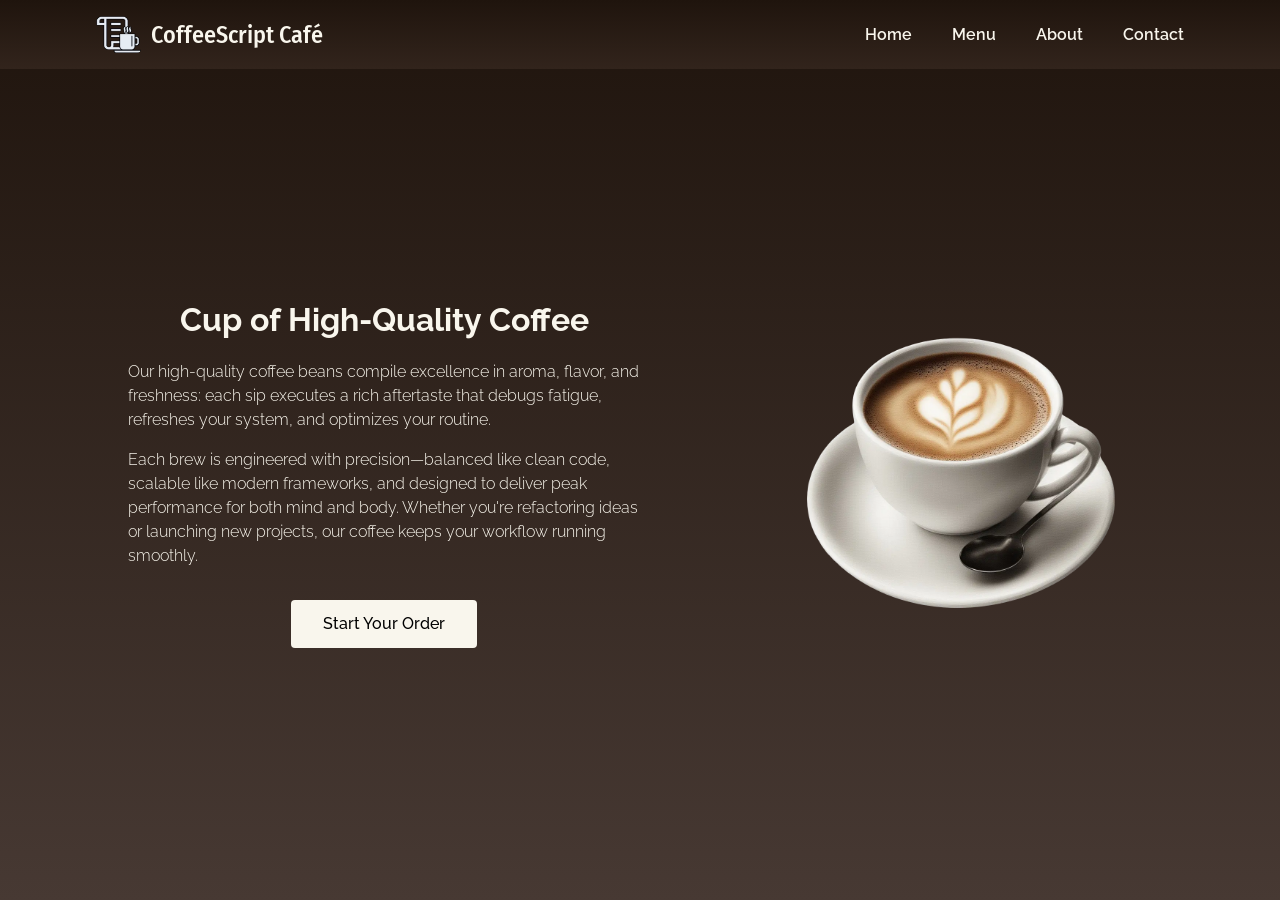
<file: index.html>
<!DOCTYPE html>
<html lang="en">

<head>
    <meta charset="UTF-8">
    <meta name="viewport" content="width=device-width, initial-scale=1.0">
    <title>CoffeeScript Café — Home</title>
    <meta name="description"
        content="CoffeeScript Café — your daily dose of code and caffeine. Enjoy high-quality, precision-brewed coffee crafted to energize developers, refresh routines, and fuel creativity. Start your order today and optimize your workflow with every sip.">
    <meta name="author" content="JJ Ginon">

    <link rel="icon" href="/favicon.ico" type="image/x-icon">
    <link rel="icon" href="img/favicon/favicon-32x32.png" sizes="32x32" type="image/png">
    <link rel="icon" href="img/favicon/favicon-48x48.png" sizes="48x48" type="image/png">
    <link rel="icon" href="img/favicon/favicon.svg" type="image/svg+xml">

    <link rel="preconnect" href="https://fonts.googleapis.com">
    <link rel="preconnect" href="https://fonts.gstatic.com" crossorigin>

    <link rel="stylesheet" href="css/styles.css">

    <link rel="preload"
        href="https://fonts.googleapis.com/css2?family=Fira+Sans+Condensed:wght@500;600&family=Raleway:wght@300;500;600&display=swap"
        as="style" onload="this.onload=null;this.rel='stylesheet'">
    <noscript>
        <link rel="stylesheet"
            href="https://fonts.googleapis.com/css2?family=Fira+Sans+Condensed:wght@500;600&family=Raleway:wght@300;500;600&display=swap">
    </noscript>

    <script src="js/nav.js" defer></script>
    <script src="js/script.js" defer></script>
</head>

<body>
    <header class="header">
        <div class="nav-mount"></div>
    </header>

    <main class="main home">
        <article id="home" class="main__article">
            <figure class="article__figure">
                <img class="article__img" src="img/home/coffee-hero-img-1024x1024.webp"
                    srcset="img/home/coffee-hero-img-300x300.webp 300w, img/home/coffee-hero-img-1024x1024.webp 1024w"
                    sizes="(max-width: 600px) 300px, 1024px" alt="An image of a cup of coffee"
                    title="CoffeeScript Café — your daily dose of code and caffeine" width="1024" height="1024"
                    fetchpriority="high">
                <figcaption class="sr-only">
                    CoffeeScript Café &mdash; fuel for developers, optimized like clean code and scalable systems
                </figcaption>

            </figure>
            <div class="article__div">
                <h2 class="article__h2">Cup of High-Quality Coffee</h2>
                <p class="article__p">
                    Our high-quality coffee beans compile excellence in aroma, flavor, and freshness: each sip executes
                    a rich aftertaste that debugs fatigue, refreshes your system, and optimizes your routine.
                </p>
                <p class="article__p"> Each brew is engineered with precision—balanced like clean code, scalable like
                    modern frameworks, and designed to deliver peak performance for both mind and body. Whether you're
                    refactoring ideas or launching new projects, our coffee keeps your workflow running smoothly. </p>
                <button class="btn article__button">
                    Start Your Order
                </button>
            </div>
        </article>
        <button id="backToTop" aria-label="Back to top">
            <span class="sr-only">Back to top</span>
            <svg xmlns="http://www.w3.org/2000/svg" viewBox="0 0 24 24" width="32" height="32" fill="currentColor"
                preserveAspectRatio="xMidYMid meet">
                <path d="M4 12l1.41 1.41L11 7.83V20h2V7.83l5.59 5.58L20 12l-8-8-8 8z" />
            </svg>
        </button>
    </main>
</body>

</html>
</file>
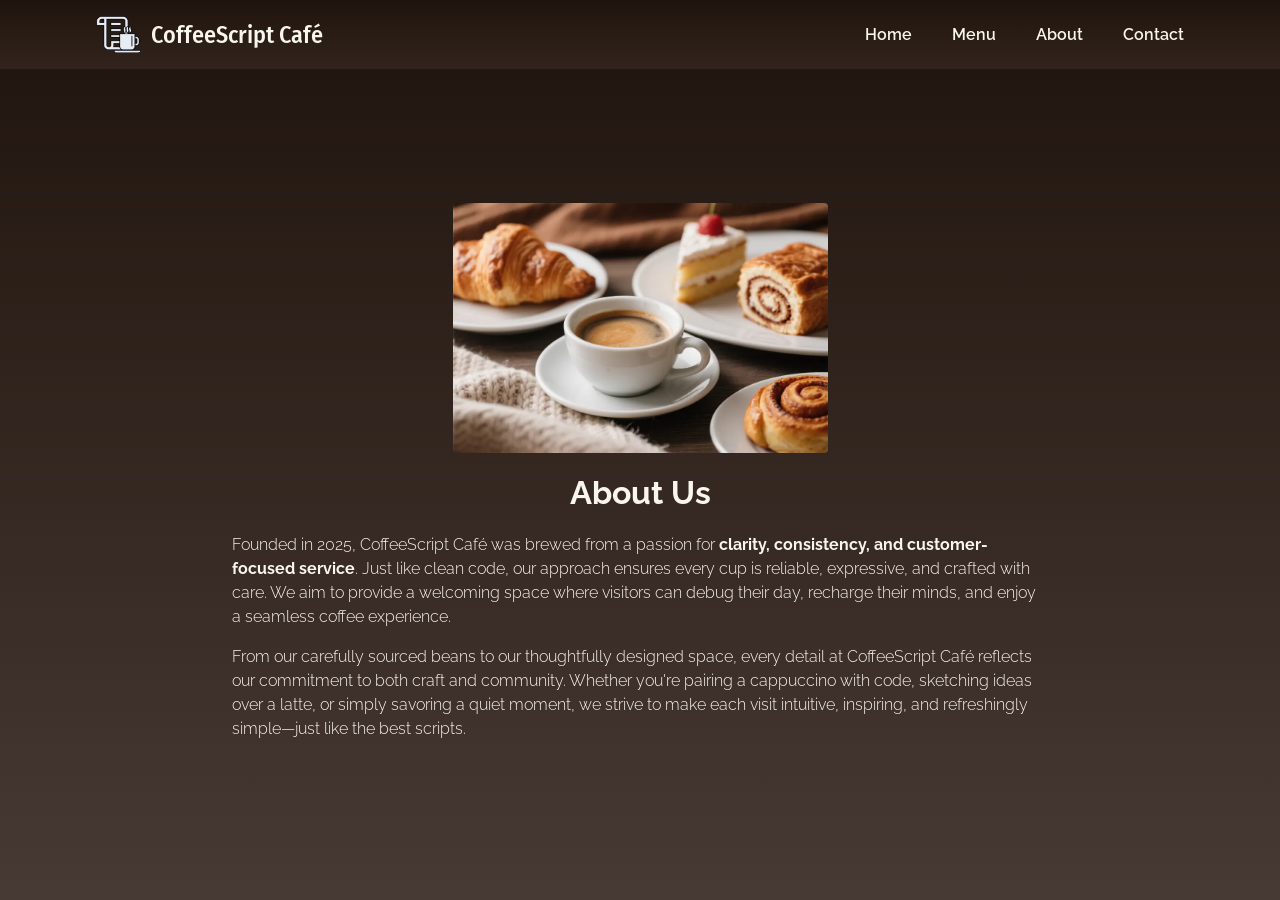
<file: about.html>
<!DOCTYPE html>
<html lang="en">

<head>
    <meta charset="UTF-8">
    <meta name="viewport" content="width=device-width, initial-scale=1.0">
    <title>CoffeeScript Café — About Us</title>
    <meta name="description"
        content="Discover the story behind CoffeeScript Café — founded in 2025 with a passion for clarity, consistency, and customer-focused service. Every cup is crafted like clean code: reliable, expressive, and designed to recharge your day in a welcoming space.">
    <meta name="author" content="JJ Ginon">

    <link rel="icon" href="/favicon.ico" type="image/x-icon">
    <link rel="icon" href="img/favicon/favicon-32x32.png" sizes="32x32" type="image/png">
    <link rel="icon" href="img/favicon/favicon-48x48.png" sizes="48x48" type="image/png">
    <link rel="icon" href="img/favicon/favicon.svg" type="image/svg+xml">

    <link rel="preconnect" href="https://fonts.googleapis.com">
    <link rel="preconnect" href="https://fonts.gstatic.com" crossorigin>

    <link rel="stylesheet" href="css/styles.css">

    <link rel="preload"
        href="https://fonts.googleapis.com/css2?family=Fira+Sans+Condensed:wght@500;600&family=Raleway:wght@300;500;600&display=swap"
        as="style" onload="this.onload=null;this.rel='stylesheet'">
    <noscript>
        <link rel="stylesheet"
            href="https://fonts.googleapis.com/css2?family=Fira+Sans+Condensed:wght@500;600&family=Raleway:wght@300;500;600&display=swap">
    </noscript>

    <script src="js/nav.js" defer></script>
    <script src="js/script.js" defer></script>
</head>

<body>
    <header class="header">
        <div class="nav-mount"></div>
    </header>

    <main class="main about-us">
        <article id="about" class="main__article about">
            <figure class="article__figure">
                <img class="article__img" src="img/about/bon-appetit-1000x667.webp"
                    srcset="img/about/bon-appetit-300x200.webp 300w, img/about/bon-appetit-1000x667.webp 1000w"
                    sizes="(max-width: 600px) 300px, 1000px"
                    alt="Croissant on a plate, cup of coffee, cake with cherry on top and bread roll on a plate, and a cinnamon roll on a plate"
                    title="Bon Appétit: A delightful spread of coffee and pastries" width="1000" height="667"
                    fetchpriority="high">
                <figcaption class="sr-only">
                    A tempting assortment of coffee and pastries: croissant, cake with cherry, bread roll, and cinnamon
                    roll
                </figcaption>
            </figure>
            <h2 class="article__h2">About Us</h2>
            <p class="article__p">
                Founded in <time datetime="2025">2025</time>, CoffeeScript Café was brewed from a passion for
                <strong>clarity, consistency, and customer-focused service</strong>. Just like clean code, our
                approach ensures every cup is reliable, expressive, and crafted with care. We aim to provide a
                welcoming space where visitors can debug their day, recharge their minds, and enjoy a seamless
                coffee experience.
            </p>
            <p class="article__p">
                From our carefully sourced beans to our thoughtfully designed space, every detail at CoffeeScript Café
                reflects our commitment to both craft and community. Whether you're pairing a cappuccino with code,
                sketching ideas over a latte, or simply savoring a quiet moment, we strive to make each visit
                intuitive, inspiring, and refreshingly simple&mdash;just like the best scripts.
            </p>
        </article>
        <button id="backToTop" aria-label="Back to top">
            <span class="sr-only">Back to top</span>
            <svg xmlns="http://www.w3.org/2000/svg" viewBox="0 0 24 24" width="32" height="32" fill="currentColor"
                preserveAspectRatio="xMidYMid meet">
                <path d="M4 12l1.41 1.41L11 7.83V20h2V7.83l5.59 5.58L20 12l-8-8-8 8z" />
            </svg>
        </button>
    </main>
</body>

</html>
</file>
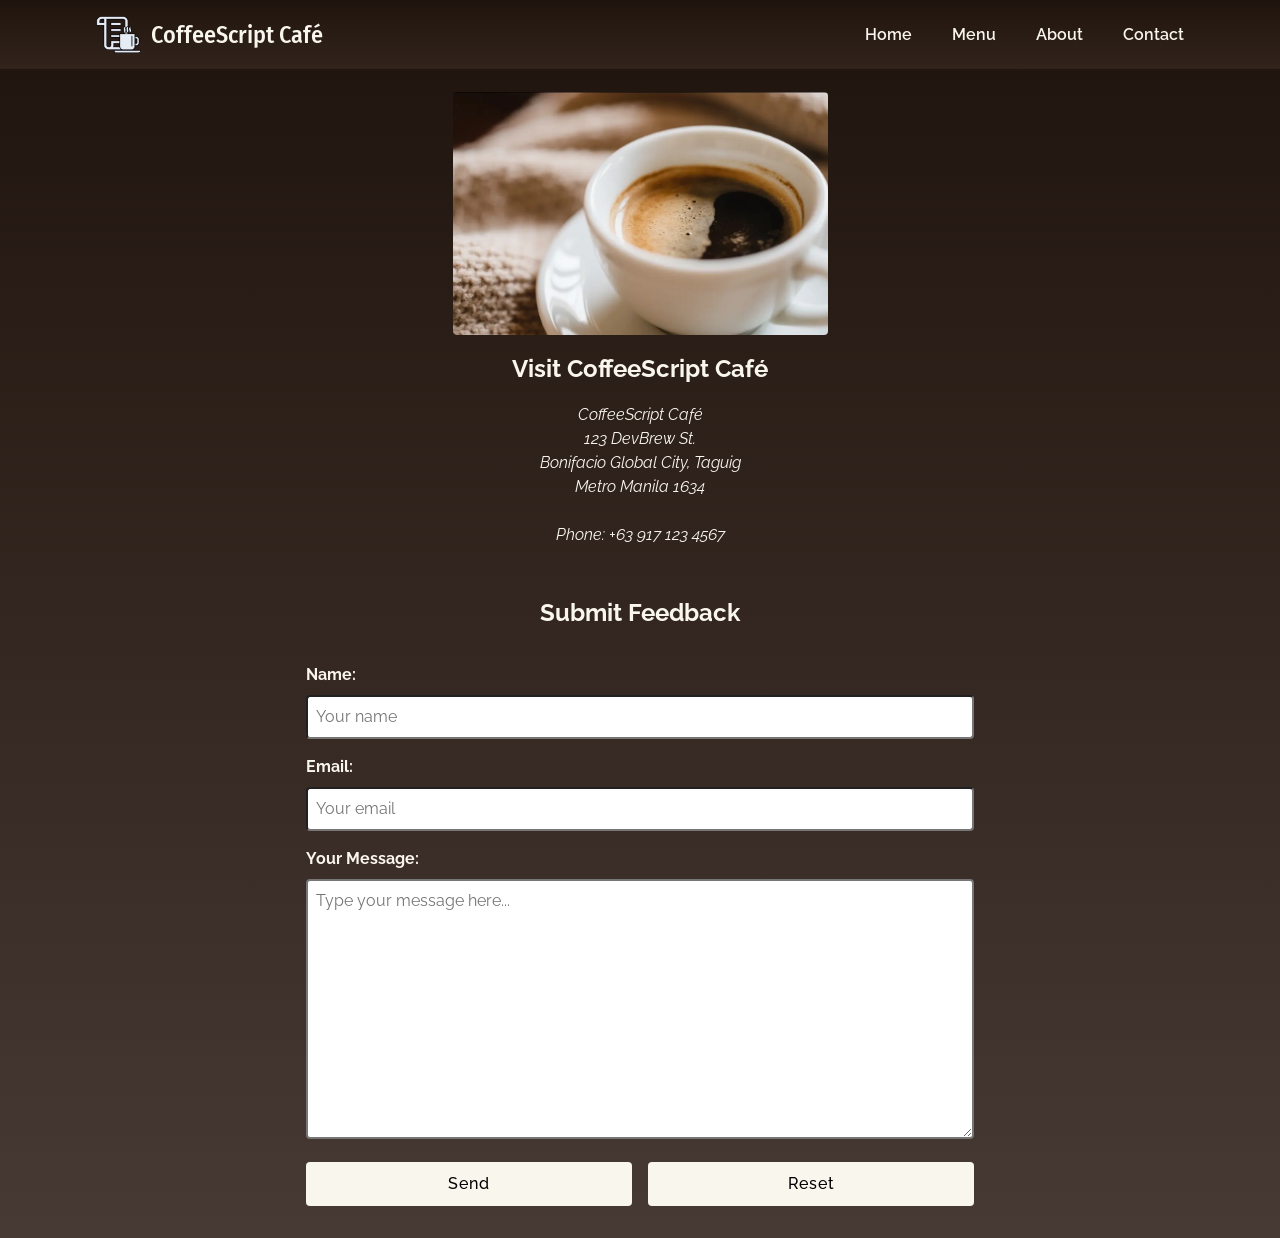
<file: contact.html>
<!DOCTYPE html>
<html lang="en">

<head>
    <meta charset="UTF-8">
    <meta name="viewport" content="width=device-width, initial-scale=1.0">
    <title>CoffeeScript Café — Contact Us</title>
    <meta name="description"
        content="Get in touch with CoffeeScript Café. Visit us in Bonifacio Global City, Taguig or reach out by phone or email. Share your feedback, suggestions, or questions — we're here to connect and serve you with clarity and care.">
    <meta name="author" content="JJ Ginon">

    <link rel="icon" href="/favicon.ico" type="image/x-icon">
    <link rel="icon" href="img/favicon/favicon-32x32.png" sizes="32x32" type="image/png">
    <link rel="icon" href="img/favicon/favicon-48x48.png" sizes="48x48" type="image/png">
    <link rel="icon" href="img/favicon/favicon.svg" type="image/svg+xml">

    <link rel="preconnect" href="https://fonts.googleapis.com">
    <link rel="preconnect" href="https://fonts.gstatic.com" crossorigin>

    <link rel="stylesheet" href="css/styles.css">

    <link rel="preload"
        href="https://fonts.googleapis.com/css2?family=Fira+Sans+Condensed:wght@500;600&family=Raleway:wght@300;500;600&display=swap"
        as="style" onload="this.onload=null;this.rel='stylesheet'">
    <noscript>
        <link rel="stylesheet"
            href="https://fonts.googleapis.com/css2?family=Fira+Sans+Condensed:wght@500;600&family=Raleway:wght@300;500;600&display=swap">
    </noscript>

    <script src="js/nav.js" defer></script>
    <script src="js/script.js" defer></script>
</head>

<body>
    <header class="header">
        <div class="nav-mount"></div>
    </header>

    <main class="main contact-info">
        <article id="location" class="main__article location">
            <figure class="article__figure">
                <img class="article__img" src="img/contact/coffee-up-close-1000x649.webp"
                    srcset="img/contact/coffee-up-close-300x195.webp 300w, img/contact/coffee-up-close-1000x649.webp 1000w"
                    sizes="(max-width: 600px) 300px, 1000px" alt="Close-up view of freshly brewed coffee"
                    title="Freshly brewed coffee captured in detail" width="1000" height="649" fetchpriority="high">
                <figcaption class="sr-only">
                    Fresh coffee, up close&mdash;rich texture and warm tones
                </figcaption>
            </figure>
            <h2 class="location__h2">Visit CoffeeScript Café</h2>
            <address>
                CoffeeScript Café<br>
                123 DevBrew St.<br>
                Bonifacio Global City, Taguig<br>
                Metro Manila 1634<br>
                <br>
                Phone: <a href="tel:+639171234567">+63 917 123 4567</a>
            </address>
        </article>
        <article id="contact" class="main__article contact">
            <h2 class="contact__h2">Submit Feedback</h2>

            <form class="contact__form" action="https://httpbin.org/get" method="get">
                <fieldset class="contact__fieldset">
                    <legend class="sr-only">Provide your thoughts, suggestions, or questions</legend>
                    <p class="contact__p">
                        <label class="contact__label" for="name">Name:</label>
                        <input class="contact__input" type="text" name="name" id="name" placeholder="Your name" required
                            autocomplete="name">
                    </p>
                    <p class="contact__p">
                        <label class="contact__label" for="email">Email:</label>
                        <input class="contact__input" type="email" name="email" id="email" placeholder="Your email"
                            required autocomplete="email" aria-describedby="emailError">
                        <span id="emailError" class="sr-only">Please enter a valid email address</span>
                    </p>
                    <p class="contact__p">
                        <label class="contact__label" for="message">Your Message:</label>
                        <textarea class="contact__textarea" name="message" id="message" cols="30" rows="10"
                            placeholder="Type your message here..."></textarea>
                    </p>
                </fieldset>
                <fieldset class="contact__fieldset button-container">
                    <button class="btn contact__button" type="submit">Send</button>
                    <button class="btn contact__button" type="reset">Reset</button>
                </fieldset>
            </form>
        </article>
        <button id="backToTop" aria-label="Back to top">
            <span class="sr-only">Back to top</span>
            <svg xmlns="http://www.w3.org/2000/svg" viewBox="0 0 24 24" width="32" height="32" fill="currentColor"
                preserveAspectRatio="xMidYMid meet">
                <path d="M4 12l1.41 1.41L11 7.83V20h2V7.83l5.59 5.58L20 12l-8-8-8 8z" />
            </svg>
        </button>
    </main>
</body>

</html>
</file>
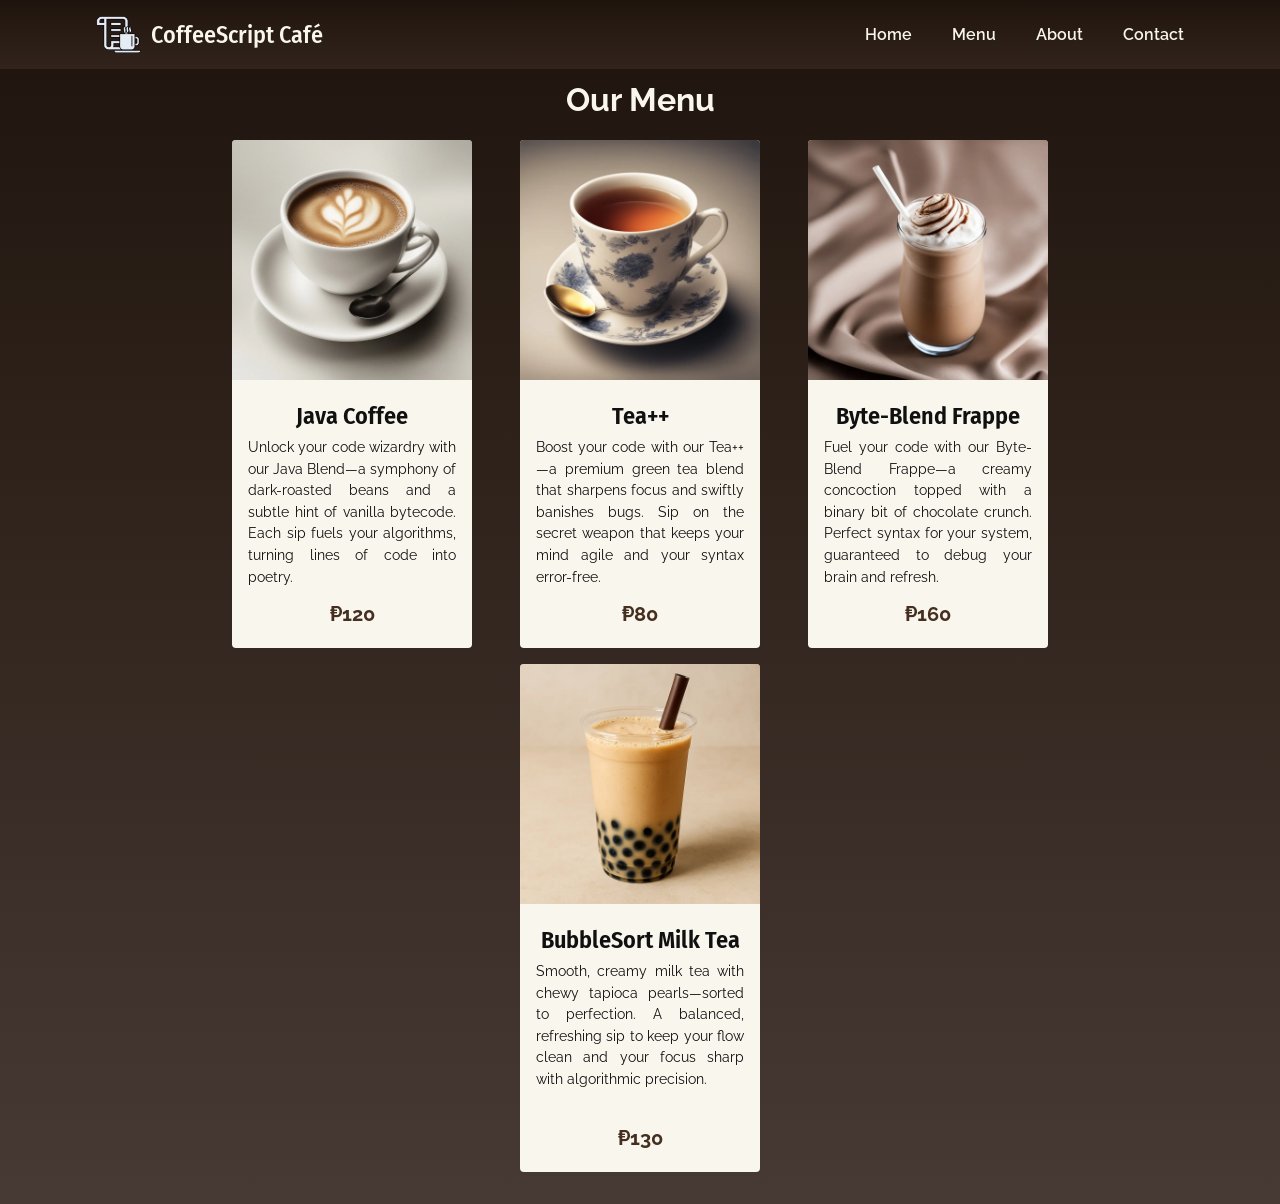
<file: menu.html>
<!DOCTYPE html>
<html lang="en">

<head>
    <meta charset="UTF-8">
    <meta name="viewport" content="width=device-width, initial-scale=1.0">
    <title>CoffeeScript Café — Our Menu</title>
    <meta name="description"
        content="Explore the CoffeeScript Café menu — from Java Coffee and Tea++ to Byte-Blend Frappe and BubbleSort Milk Tea. Each drink is crafted with code-inspired creativity, premium ingredients, and algorithmic precision to fuel your day.">
    <meta name="author" content="JJ Ginon">

    <link rel="icon" href="/favicon.ico" type="image/x-icon">
    <link rel="icon" href="img/favicon/favicon-32x32.png" sizes="32x32" type="image/png">
    <link rel="icon" href="img/favicon/favicon-48x48.png" sizes="48x48" type="image/png">
    <link rel="icon" href="img/favicon/favicon.svg" type="image/svg+xml">

    <link rel="preconnect" href="https://fonts.googleapis.com">
    <link rel="preconnect" href="https://fonts.gstatic.com" crossorigin>

    <link rel="stylesheet" href="css/styles.css">

    <link rel="preload"
        href="https://fonts.googleapis.com/css2?family=Fira+Sans+Condensed:wght@500;600&family=Raleway:wght@300;500;600&display=swap"
        as="style" onload="this.onload=null;this.rel='stylesheet'">
    <noscript>
        <link rel="stylesheet"
            href="https://fonts.googleapis.com/css2?family=Fira+Sans+Condensed:wght@500;600&family=Raleway:wght@300;500;600&display=swap">
    </noscript>

    <link rel="preload" as="image" href="img/coffee/coffee-1024x1024.webp">

    <script src="js/nav.js" defer></script>
    <script src="js/script.js" defer></script>
</head>

<body>
    <header class="header">
        <div class="nav-mount"></div>
    </header>

    <main class="main">
        <article id="menu" class="main__article menu">
            <h2 class="article__h2 product__h2">Our Menu</h2>
            <div class="menu__div">
                <div class="container__div card" tabindex="0">
                    <div class="card__div product">
                        <img class="product__img" src="img/coffee/coffee-1024x1024.webp"
                            srcset="img/coffee/coffee-300x300.webp 300w, img/coffee/coffee-1024x1024.webp 1024w"
                            sizes="(max-width: 600px) 300px, 1024px" alt="coffeeScript Coffee" width="1024"
                            height="1024" fetchpriority="high">
                    </div>
                    <div class="card__div item">
                        <h3 class="item__h3">Java Coffee</h3>
                        <p class="item__p">
                            Unlock your code wizardry with our Java Blend&#8212;a symphony of dark-roasted beans and a
                            subtle hint of vanilla bytecode. Each sip fuels your algorithms, turning lines of code into
                            poetry.
                        </p>

                        <p class="item__p price">₱120</p>
                    </div>
                </div>

                <div class="container__div card" tabindex="0">
                    <div class="card__div product">
                        <img class="product__img" src="img/tea/tea-1024x1024.webp"
                            srcset="img/tea/tea-300x300.webp 300w, img/tea/tea-1024x1024.webp 1024w"
                            sizes="(max-width: 600px) 300px, 1024px" alt="coffeeScript Tea" width="1024" height="1024"
                            loading="lazy">
                    </div>
                    <div class="card__div item">
                        <h3 class="item__h3">Tea++</h3>
                        <p class="item__p">
                            Boost your code with our Tea++&#8212;a premium green tea blend that sharpens focus and
                            swiftly banishes bugs. Sip on the secret weapon that keeps your mind agile and your syntax
                            error-free.
                        </p>

                        <p class="item__p price">₱80</p>
                    </div>
                </div>

                <div class="container__div card" tabindex="0">
                    <div class="card__div product">
                        <img class="product__img" src="img/frappe/frappe-1024x1024.webp"
                            srcset="img/frappe/frappe-300x300.webp 300w, img/frappe/frappe-1024x1024.webp 1024w"
                            sizes="(max-width: 600px) 300px, 1024px" alt="coffeeScript Frappe" width="1024"
                            height="1024" loading="lazy">
                    </div>
                    <div class="card__div item">
                        <h3 class="item__h3">Byte-Blend Frappe</h3>
                        <p class="item__p">
                            Fuel your code with our Byte-Blend Frappe&#8212;a creamy concoction topped with a binary bit
                            of chocolate crunch. Perfect syntax for your system, guaranteed to debug your brain and
                            refresh.
                        </p>

                        <p class="item__p price">₱160</p>
                    </div>
                </div>

                <div class="container__div card" tabindex="0">
                    <div class="card__div product">
                        <img class="product__img" src="img/bubble-tea/bubble-tea-1024x1024.webp"
                            srcset="img/bubble-tea/bubble-tea-300x300.webp 300w, img/bubble-tea/bubble-tea-1024x1024.webp 1024w"
                            sizes="(max-width: 600px) 300px, 1024px" alt="BubbleSort Milk Tea with tapioca pearls"
                            width="1024" height="1024" loading="lazy">
                    </div>
                    <div class="card__div item">
                        <h3 class="item__h3">BubbleSort Milk Tea</h3>
                        <p class="item__p">
                            Smooth, creamy milk tea with chewy tapioca pearls—sorted to perfection. A balanced,
                            refreshing sip to keep your flow clean and your focus sharp with algorithmic precision.
                        </p>
                        <p class="item__p price">₱130</p>
                    </div>
                </div>
            </div>
        </article>
        <button id="backToTop" aria-label="Back to top">
            <span class="sr-only">Back to top</span>
            <svg xmlns="http://www.w3.org/2000/svg" viewBox="0 0 24 24" width="32" height="32" fill="currentColor"
                preserveAspectRatio="xMidYMid meet">
                <path d="M4 12l1.41 1.41L11 7.83V20h2V7.83l5.59 5.58L20 12l-8-8-8 8z" />
            </svg>
        </button>
    </main>
</body>

</html>
</file>
<file: css/styles.css>
@import url('https://fonts.googleapis.com/css2?family=Fira+Sans+Condensed:wght@500;600&family=Raleway:wght@300;500;600&display=swap');

/* || RESET */
*,
*::before,
*::after {
    margin: 0;
    padding: 0;
    box-sizing: border-box;
}

img {
    display: block;
    max-width: 100%;
    height: auto;
}

input,
button,
textarea {
    font: inherit;
}

/* || VARIABLES */

:root {
    /* FONTS */
    --FF: "Raleway", Arial, sans-serif;
    --FF-HEADINGS: "Fira Sans Condensed", sans-serif;

    /* COLORS */
    --BODY-BGCOLOR: #1F140D;
    --BODY-BGCOLOR-FADE: #473933;
    --BODY-BGIMAGE: linear-gradient(to bottom, var(--BODY-BGCOLOR), var(--BODY-BGCOLOR-FADE));

    --BUTTON-COLOR: #F9F6ED;
    --BUTTON-BGCOLOR: #F9F6ED;
    --BUTTON-HOVER: hsl(23, 35%, 45%);
    --BUTTON-ACTIVE: hsl(23, 35%, 35%);

    --CARD-COLOR: #101010;

    --FONT-COLOR: #F9F6ED;

    --HEADER-BGCOLOR: #1F140D;
    --HEADER-BGCOLOR-FADE-SM: #291D16;
    --HEADER-BGCOLOR-FADE-L: #32241C;
    --HEADER-BGIMAGE-SM: linear-gradient(to bottom, var(--HEADER-BGCOLOR), var(--HEADER-BGCOLOR-FADE-SM));
    --HEADER-BGIMAGE-L: linear-gradient(to bottom, var(--HEADER-BGCOLOR), var(--HEADER-BGCOLOR-FADE-L));

    --LINK-COLOR: #F9F6ED;
    --LINK-HOVER-SM: hsl(23, 35%, 30%);
    --LINK-HOVER-L: hsl(23, 35%, 75%);
    --LINK-ACTIVE: hsl(23, 35%, 35%);

    --NAV-BGCOLOR: #F9F6ED;
    --NAV-COLOR: #101010;
    --NAV-CLOSE-BUTTON-COLOR: #101010;
    --NAV-CLOSE-BUTTON-HOVER: hsl(23, 35%, 25%);

    /* BORDERS */
    --BORDER-RADIUS: 4px;

    /* TRANSITIONS */
    --TRANSITION-BASE: transform 0.3s ease-in-out, opacity 0.3s ease-in-out;
    --TRANSITION-COLOR: color 0.3s ease-in-out, transform 0.3s ease-in-out;
    --TRANSITION-SHADOW: transform 0.3s ease-in-out, box-shadow 0.3s ease-in-out;
    --TRANSITION-BG: background-color 0.3s ease-in-out, transform 0.3s ease-in-out;
}

/* || UTILITY CLASSES */
.sr-only {
    position: absolute;
    width: 1px;
    height: 1px;
    margin: -1px;
    padding: 0;
    border: 0;
    overflow: hidden;
    clip: rect(0, 0, 0, 0);
    white-space: nowrap;
}

.btn {
    padding: 0.625rem 1.25rem;
    border: none;
    border-radius: var(--BORDER-RADIUS);
    font-size: 1rem;
    font-weight: 500;
    background: var(--BUTTON-BGCOLOR);
    transition: var(--TRANSITION-SHADOW), var(--TRANSITION-BG);
    cursor: pointer;
}

.btn:hover,
.btn:focus-visible {
    color: var(--BUTTON-COLOR);
    background: var(--BUTTON-HOVER);
    transform: translateY(-2px);
    box-shadow: 0 4px 6px rgba(0, 0, 0, 0.25);
}

.btn:active {
    background-color: var(--BUTTON-ACTIVE);
    transform: translateY(0);
    box-shadow: 0 2px 4px rgba(0, 0, 0, 0.2);
}

/* || GENERAL STYLES */
html {
    scroll-behavior: smooth;
}

body {
    display: flex;
    flex-direction: column;
    min-height: 100vh;
    font-family: var(--FF);
    line-height: 1.5;
    color: var(--FONT-COLOR);
    background: var(--BODY-BGIMAGE);
}

body::before {
    content: "";
    position: fixed;
    inset: 0;
    z-index: -1;
}

a:any-link {
    color: var(--LINK-COLOR);
    text-decoration: none;
}

img {
    border-radius: var(--BORDER-RADIUS);
}

button:focus-visible,
a:focus-visible,
input:focus-visible,
textarea:focus-visible {
    outline: 3px solid hsl(23, 35%, 52%);
    outline-offset: 4px;
    border-radius: var(--BORDER-RADIUS);
}

/* || HEADER */
.header {
    position: fixed;
    top: 0;
    left: 0;
    z-index: 1000;
    width: 100%;
    padding: 0.625rem 1.25rem;
    background: var(--HEADER-BGIMAGE-SM);
}

.logo-container {
    display: flex;
    align-items: center;
}

.header__img {
    max-width: 45px;
    width: 45px;
    height: auto;
    margin-right: 10px;
}

.header__nav {
    display: flex;
    align-items: center;
    justify-content: space-between;
    width: 100%;
}

.header__h1 {
    font-family: var(--FF-HEADINGS);
    font-size: 1.5rem;
    font-weight: 500;
}

.header__ul {
    position: fixed;
    top: 0;
    right: -100%;
    z-index: 1001;
    display: flex;
    flex-direction: column;
    gap: 2.5rem;
    width: 80%;
    height: 100vh;
    padding: 4.5rem 2.5rem 0;
    list-style: none;
    background-color: var(--NAV-BGCOLOR);
    transition: right 0.15s ease-in-out;
}

.show-mobile-menu::before {
    content: "";
    position: fixed;
    top: 0;
    right: 0;
    width: 100%;
    height: 100%;
}

.show-mobile-menu .header__ul {
    right: 0;
}

.show-mobile-menu .header__ul {
    will-change: right;
    transition: right 0.3s ease-in-out;
}

.header__nav a {
    display: block;
    font-weight: 600;
    color: var(--NAV-COLOR);
    text-decoration: none;
    transition: var(--TRANSITION-COLOR);
}

.header__nav a:hover,
.header__nav a:focus-visible {
    color: var(--LINK-HOVER-SM);
}

.header__nav a:active {
    color: var(--LINK-ACTIVE);
    transform: scale(0.97);
}

#menu-btn,
#close-menu-btn {
    display: inline-flex;
    align-items: center;
    justify-content: center;
    margin: 0;
    padding: 0;
    border: none;
    background: none;
    font: inherit;
    font-family: "Material Symbols Outlined";
    font-size: 2rem;
    line-height: 1;
    color: inherit;
    border-radius: 0;
    cursor: pointer;
    transition: var(--TRANSITION-COLOR);
}

#menu-btn {
    color: var(--BUTTON-COLOR);
}

#close-menu-btn {
    position: absolute;
    top: 20px;
    right: 20px;
    z-index: 1002;
    display: none;
    visibility: hidden;
    color: var(--NAV-CLOSE-BUTTON-COLOR);
}

.show-mobile-menu #close-menu-btn {
    display: block;
    visibility: visible;
}

#menu-btn:hover {
    color: var(--BUTTON-HOVER);
}

#close-menu-btn:hover {
    color: var(--NAV-CLOSE-BUTTON-HOVER);
}

#menu-btn:focus-visible,
#close-menu-btn:focus-visible {
    padding: 0.25rem;
    outline-offset: 6px;
}

#close-menu-btn:focus-visible {
    border-radius: 50%;
}

#menu-btn:active,
#close-menu-btn:active {
    transform: scale(0.9);
}

/* || MAIN */
.main {
    display: flex;
    flex-direction: column;
    justify-content: center;
    align-items: center;
    flex: 1;
    padding: 0 2.5rem;
    opacity: 1;
    margin: 3.75rem auto 2rem;
}

.main__article {
    width: 100%;
    height: auto;
    text-align: center;
    color: #F9F6ED;
    opacity: 0;
    transform: translateY(20px);
    animation: fadeIn 1s ease-out forwards;
}

.main__article:nth-child(1) {
    animation-delay: 0.1s;
}

.main__article:nth-child(2) {
    animation-delay: 0.3s;
}

.main__article:nth-child(3) {
    animation-delay: 0.5s;
}

.main__article:nth-child(4) {
    animation-delay: 0.7s;
}

.main__article h2,
.main__article p {
    max-width: 100%;
}

.article__div {
    min-height: 300px;
}

.article__img {
    width: 260px;
    height: auto;
    margin: 2rem auto 0;
    border-radius: var(--BORDER-RADIUS);
}

.article__h2 {
    margin: 1rem 0;
    font-size: 2rem;
    line-height: 1.5;
}

.article__p {
    margin-bottom: 1rem;
    font-weight: 300;
    text-align: justify;
}

.article__button {
    margin-top: 1rem;
}

/* || MENU */
.menu {
    display: flex;
    flex-direction: column;
}

.menu__div {
    display: flex;
    flex-direction: row;
    flex-wrap: wrap;
    align-items: center;
    justify-content: center;
}

.container__div {
    display: flex;
    flex-direction: column;
    flex-wrap: wrap;
    max-width: 240px;
    width: 100%;
    margin: 1rem;
    border-radius: var(--BORDER-RADIUS);
    background-color: #F9F6ED;
    transition: var(--TRANSITION-SHADOW);
}

.container__div:hover,
.container__div:focus-visible {
    transform: scale(1.05);
    box-shadow: 0 8px 16px rgba(0, 0, 0, 0.25);
}

.card__div {
    display: flex;
    flex-direction: column;
    color: var(--CARD-COLOR);
}

.product {
    display: flex;
    justify-content: center;
    border-radius: 4px 4px 0 0;
    background-color: hsl(23, 35%, 50%);
}

.product__img {
    aspect-ratio: 1 / 1;
    max-width: 240px;
    height: auto;
    margin: 0 auto;
    border-radius: 4px 4px 0 0;
}

.item {
    display: grid;
    grid-template-rows: 40px 1fr 100px;
    height: 100%;
    padding: 1rem;
}

.item__h3 {
    align-self: center;
    font-family: var(--FF-HEADINGS);
    font-size: 1.5rem;
    font-weight: 600;
    text-align: center;
}

.item__p {
    align-self: start;
    max-height: 6rem;
    font-size: 0.9rem;
    text-align: justify;
}

.item__p.price {
    align-self: center;
    margin-top: 4rem;
    font-size: 1.25rem;
    font-weight: 700;
    text-align: center;
    color: hsl(23, 35%, 20%);
}

/* || ABOUT */
.main__img {
    width: 100%;
    height: auto;
    margin-bottom: 1rem;
}

/* || CONTACT */
.contact-info,
.contact {
    align-self: stretch;
    width: 100%;
}

.location {
    margin-bottom: 1rem;
}

.location__h2,
.contact__h2 {
    margin: 1rem;
}

.contact__fieldset {
    border: none;
}

.contact__p {
    margin: 1em 0;
}

.contact__label {
    display: block;
    margin-bottom: 0.5rem;
    font-weight: bold;
    text-align: left;
}

.contact__input,
.contact__textarea {
    width: 100%;
    padding: 0.5em;
    border-width: 2px;
    border-radius: var(--BORDER-RADIUS);
}

.button-container {
    display: flex;
    gap: 1rem;
}

.contact__button {
    width: 100%;
    letter-spacing: 0.05em;
}

.contact__button:disabled {
    opacity: 0.6;
    cursor: not-allowed;
}

/* BACK TO TOP BUTTON */
#backToTop {
    position: fixed;
    bottom: 20px;
    right: 20px;
    border: none;
    padding: 0.75rem;
    border-radius: 50%;
    font-size: 1.5rem;
    color: #fff;
    background: #333;
    opacity: 0;
    visibility: hidden;
    transform: translateY(20px);
    transition: opacity 0.4s ease, visibility 0.4s ease, transform 0.4s ease;
    will-change: opacity, transform;
    cursor: pointer;
}

#backToTop svg {
    display: block;
    width: 24px;
    height: 24px;
    margin: 0 auto;
    fill: currentColor;
}

#backToTop.show {
    opacity: 1;
    visibility: visible;
    transform: translateY(0);
}

#backToTop:focus-visible {
    border-radius: 50%;
    background-color: rgba(249, 246, 237, 0.2);
    outline-offset: 4px;
}

#backToTop:hover {
    background: #555;
}

/* || ANIMATIONS */
@keyframes fadeIn {
    from {
        opacity: 0;
        transform: translateY(20px);
    }

    to {
        opacity: 1;
        transform: translateY(0);
    }
}

/* || REDUCED MOTION SUPPORT */
@media (prefers-reduced-motion: reduce) {
    html {
        scroll-behavior: auto;
    }

    *,
    *::before,
    *::after {
        animation: none !important;
        transition: none !important;
    }

    /* Specific overrides */
    #backToTop {
        transition: none;
    }

    .main__article {
        animation: none !important;
        opacity: 1 !important;
        transform: none !important;
    }
}

/* || MEDIA QUERIES */

/* LARGER SCREENS */
@media screen and (min-width: 768px) {
    body {
        padding: 0 4rem;
    }

    .header {
        padding: 1rem 6rem;
        background: var(--HEADER-BGIMAGE-L);
    }

    .header__nav {
        max-width: 1400px;
        margin: 0 auto;
    }

    .header__ul {
        position: static;
        left: auto;
        flex-direction: row;
        width: auto;
        height: auto;
        padding: 0;
        background: none;
    }

    #menu-btn,
    #close-menu-btn {
        display: none;
    }

    .header__nav a {
        color: var(--LINK-COLOR);
    }

    .header__nav a:hover,
    .header__nav a:focus-visible {
        color: var(--LINK-HOVER-L);
        transform: scale(1.1);
    }

    .header__nav a:active {
        transform: scale(0.97);
    }

    .main {
        align-items: stretch;
        min-height: auto;
    }

    .home .main__article {
        display: grid;
        grid-template-columns: 1fr 1fr;
        grid-template-areas: "txt img";
        align-items: center;
        gap: 2rem;
        max-width: 1024px;
    }

    .article__p {
        text-align: left;
    }

    .home .article__h2,
    .home .article__p,
    .home .article__button {
        grid-area: txt;
        justify-self: start;
    }

    .home .article__figure {
        grid-area: img;
        justify-self: end;
    }

    .article__img {
        max-width: 375px;
        width: 100%;
    }

    .article__button {
        padding: 0.75rem 2rem;
    }

    .about {
        display: flex;
        flex-direction: column;
    }

    .contact-info {
        display: flex;
        flex-direction: column;
        align-items: center;
    }

    .location {
        display: flex;
        flex-direction: column;
    }

    .contact {
        display: flex;
        flex-direction: column;
        max-width: 668px;
        width: 100%;
        margin: 1rem auto auto;
    }

    .location__h2 {
        margin: 1rem;
    }
}

/* EXTRA LARGE SCREENS */
@media screen and (min-width: 1024px) {
    .home .main__article {
        gap: 0;
    }

    .main__article .article__p {
        max-width: 816px;
        margin-left: auto;
        margin-right: auto;
    }

    .menu__div {
        gap: 1rem;
    }

    .container__div {
        margin: 0 1rem;
    }
}
</file>
